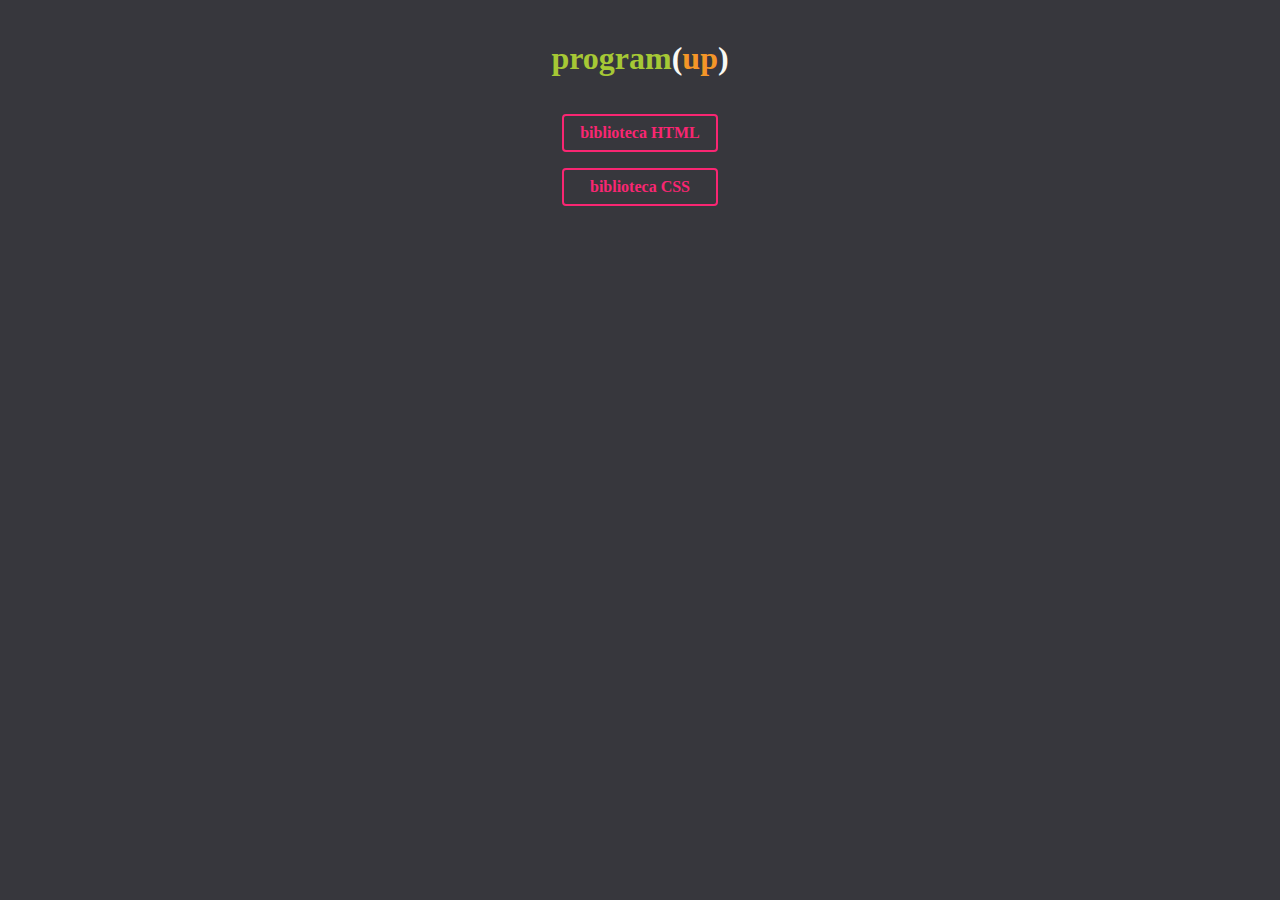
<file: index.html>
<!DOCTYPE html>
<html lang="en">
<head>
    <meta charset="UTF-8">
    <meta http-equiv="X-UA-Compatible" content="IE=edge">
    <meta name="viewport" content="width=device-width, initial-scale=1.0">
    <title>Bibliotecas</title>
    <link rel="stylesheet" href="style.css">
</head>
<body>
    <header>
        <h1 class="programup-logo white-text"><span class="green-text">program</span>(<span class="orange-text">up</span>)</h1>
    </header>
    <div class="container">
        <a href="biblioteca_html/biblioteca_elementos.html">biblioteca HTML</a>
        <a href="biblioteca_css/bibliocss.html">biblioteca CSS</a>
    </div>
</body>
</html>
</file>
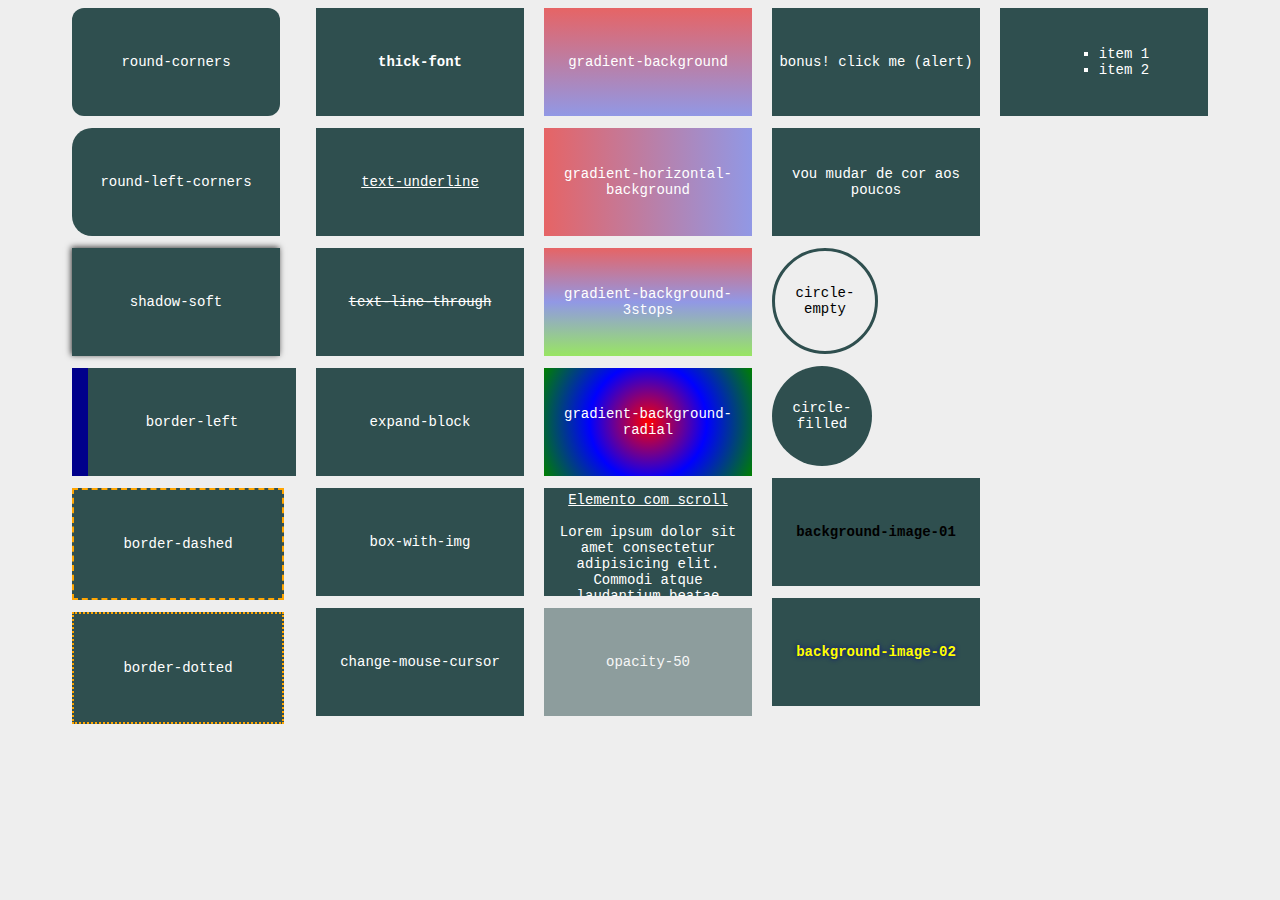
<file: biblioteca_css/bibliocss.html>
<!DOCTYPE html>
<html lang="en">
<head>
    <meta charset="UTF-8">
    <meta http-equiv="X-UA-Compatible" content="IE=edge">
    <meta name="viewport" content="width=device-width, initial-scale=1.0">
    <link rel="stylesheet" href="bibliocss.css">
    <title>Document</title>
</head>
<body>
    <div class="container-side-by-side">
        <div class="container-grid">
            <div class="box round-corners">round-corners</div>
            <div class="box round-left-corners">round-left-corners</div>
            <div class="box shadow-soft">shadow-soft</div>
            <div class="box border-left">border-left</div>
            <div class="box border-dashed">border-dashed</div>
            <div class="box border-dotted">border-dotted</div>
        </div>
        <div class="container-grid">
            <div class="box thick-font">thick-font</div>
            <div class="box text-underline">text-underline</div>
            <div class="box text-line-through">text-line-through</div>
            <div class="box expand-block">expand-block</div>
            <div class="box box-with-img">box-with-img</div>
            <div class="box change-mouse-cursor">change-mouse-cursor</div>
        </div>
        <div class="container-grid">
            <div class="box gradient-background">gradient-background</div>
            <div class="box gradient-horizontal-background">gradient-horizontal-background</div>
            <div class="box gradient-background-3stops">gradient-background-3stops</div>
            <div class="box gradient-background-radial">gradient-background-radial</div>
            <div class="box scrollable"><u>Elemento com scroll</u><br>Lorem ipsum dolor sit amet consectetur adipisicing elit. Commodi atque laudantium beatae veritatis ab illum possimus itaque eveniet aperiam ad minima iure veniam incidunt facilis ut provident quibusdam ullam maiores doloremque explicabo, magnam aspernatur eum!</div>
            <div class="box opacity-50">opacity-50</div>
        </div>
        <div class="container-grid">
            <div class="box bonus-alert" onclick="alert('surpresa!')">bonus! click me (alert)</div>
            <div class="box bonus-hover-change">vou mudar de cor aos poucos</div>
            <div class="circle-base circle-empty">circle-empty</div>
            <div class="circle-base circle-filled">circle-filled</div>
            <div class="box background-image-01">background-image-01</div>
            <div class="box background-image-02">background-image-02</div>
        </div>
        <div class="container-grid">
            <div class="box change-bullet">
                <ul>
                    <li>item 1</li>
                    <li>item 2</li>
                </ul>
            </div>
            
        </div>
    </div>
</body>
</html>
</file>
<file: style.css>
body {
    display: grid;
    gap: 16px;
    justify-items: center;
    align-items: center;
    font-family: Consolas;
    background-color: #37373d;
}

.green-text {
    color: #a6c835;
}
.orange-text {
    color: #f49628;
}
.white-text {
    color: #f9f8f3ff;
}

.container {
    display: grid;
    gap: 16px;
}

.programup-logo {
    margin-top: 32px;
}

.container > a {
    padding: 8px 16px;
    border-radius: 4px;
    border: 2px solid #f92672;
    color: #f92672;
    font-weight: 600;
    background-color: #37373d;
    text-align: center;
    text-decoration: none;
}

.container > a:hover {
    background-color: #f92672;
    color: #37373d;
}
</file>
<file: biblioteca_css/bibliocss.css>
/* a propriedade display: flex; permite que eu possa usar a justify-content:center */
/* justify-content só funciona com display = 'flex' ou 'grid' */
body {
    font-family: 'Courier New', Courier, monospace;
    display: flex;
    justify-content: center;
    font-size: 14px;
    background-color: #eee;
}

/* gap = espaçamento entre os elementos filhos */
/* para entender melhor o 'gap', coloque um valor alto tipo 50px e veja a mudança na tela */
/* experimente também colocar 0px */
.container-grid {
    display: grid;
    gap: 12px;
}

/* elementos filhos do container que recebe essa classe ficam lado a lado */
/* gap = espaçamento entre os elementos filhos */
.container-side-by-side {
    display: flex;
    align-items: flex-start; /* joga o grupo de elementos pro topo (experimente remover) */
    gap: 20px;
}

/* todos os elementos filhos de 'box' vão vir centralizados vertical e horizontalmente */
.box {
    display: grid;          /* ativa o elemento para tipo 'grid' */
    align-items: center;    /* centraliza vertical */
    justify-items: center;  /* centraliza horizontal */
    color: white;
    background-color: darkslategray;
    padding: 4px;
    width: 200px;
    height: 100px;
    text-align: center;
}

/* arredonda todos os cantos */
.round-corners {
    border-radius: 12px;
}

/* arredonda apenas as bordas da esquerda */
.round-left-corners {
    border-top-left-radius: 20px;
    border-bottom-left-radius: 20px;
}

/* ativa sombreamento atrás do elemento */
.shadow-soft {
    box-shadow: -1px -1px 6px rgba(0, 0, 0, 0.75);
}
/* borda grossa apenas na esquerda */
.border-left {
    border-left: 16px solid darkblue;
}
/* borda tracejada */
.border-dashed {
    border: 2px dashed orange;
}
/* borda pontilhada */
.border-dotted {
    border: 2px dotted orange;
}
/* engrossar a fonte do texto */
/* valor padrão é 400 */
/* não é possível usar valores diferentes dos que são mostrados no vscode */
.thick-font {
    font-weight: 600;
}
/* aplica o famoso underline no texto */
.text-underline {
    text-decoration: underline;
}
/* joga uma linha cortando o texto ao meio */
.text-line-through {
    text-decoration: line-through;
}
/* quando o mouse passar em cima do elemento, este irá aumentar de tamanho e mudar cor do fundo */
/* :hover é um seletor para o evento que é disparado quando o mouse passa por cima do elemento */
/* dessa forma podemos customizar o elemento quando o mouse passar por cima (hover) */
.expand-block:hover {
    transform: scale(105%, 105%);
    background-color: rgb(175, 153, 79);
}
/* muda o cursor do mouse quando o mouse está sobre o elemento */
.change-mouse-cursor {
    cursor: not-allowed;
}
/* aplica um gradiente ao fundo do elemento */
.gradient-background {
    background: linear-gradient(#e66465, #9198e5);
}
/* aplica um gradiente com 90º de rotação ao fundo do elemento */
.gradient-horizontal-background {
    background: linear-gradient(90deg, #e66465, #9198e5);
}
/* gradiente com 3 paradas de cores */
/* é possível colocar quantas quiser, basta colocar virgula e codigo de cor */
.gradient-background-3stops {
    background: linear-gradient(#e66465, #9198e5, #99e563);
}
/* gradiente circular (radial) */
.gradient-background-radial {
    background: radial-gradient(circle at center, red 0, blue, green 100%);
}
/* torna o elemento scrollable para quando existe um conteudo (filho) maior do que o tamanho do pai */
.scrollable {
    overflow-y: scroll;
}
/* Reduz a opacidade do elemento inteiro por 50%; 0% faz o elemento sumir */
.opacity-50 {
    opacity: 50%;
}
.bonus-hover-change:hover {
    background-color: rgb(175, 153, 79);
    transition: all linear 5s;
}

/* base de definição do circulo */
/* observe que coloquei apenas o que há de comum entre os dois circulos */
/* assim eu evito repetir tudo que esta no base, em cada um dos dois abaixo */
.circle-base {
    display: grid;          /* ativa o elemento para tipo 'grid' */
    align-items: center;    /* centraliza vertical */
    justify-items: center;  /* centraliza horizontal */
    text-align: center;
    height: 100px;
    width: 100px;
    border-radius: 400px;
}
/* circulo vazado */
.circle-empty {
    border: 3px solid darkslategray;
    
}
/* circulo preenchido */
.circle-filled {
    color: white;
    background-color: darkslategray;
}
/* aplica imagem ao fundo do elemento usando CSS */
/* o background-size: cover faz com que a imagem caiba exatamente no elemento */
/* experimente tirar o background-size: cover */
.background-image-01 {
    color: black;
    font-weight: 900;
    background-size: cover;
    background-image: url('https://miro.medium.com/max/7680/1*ud_dnUTX6Fm3bzUWaaAycQ.png');
}
/* outra imagem de fundo e um exemplo de text-shadow (sombreamento de texto), no caso ajuda com visibilidade */
.background-image-02 {
    color: yellow;
    text-shadow: 0px 0px 5px #008;
    font-weight: 900;
    background-size: cover;
    background-image: url('https://image.freepik.com/free-vector/turquoise-seamless-zigzag-pattern_1035-17341.jpg');
}
/* eu poderia ter colocado uma classe direto no 'ul', mas também posso fazer assim, o que me poupa escrever mais classes */
/* e me faz aproveitar mais as já existentes */
/* esse seletor abaixo não modifica TODOS os ul da página, mas todos 'ul' que estão dentro dos elementos com a classe 'change-bullet' */
.change-bullet > ul {
    list-style-type: square;
}
</file>
